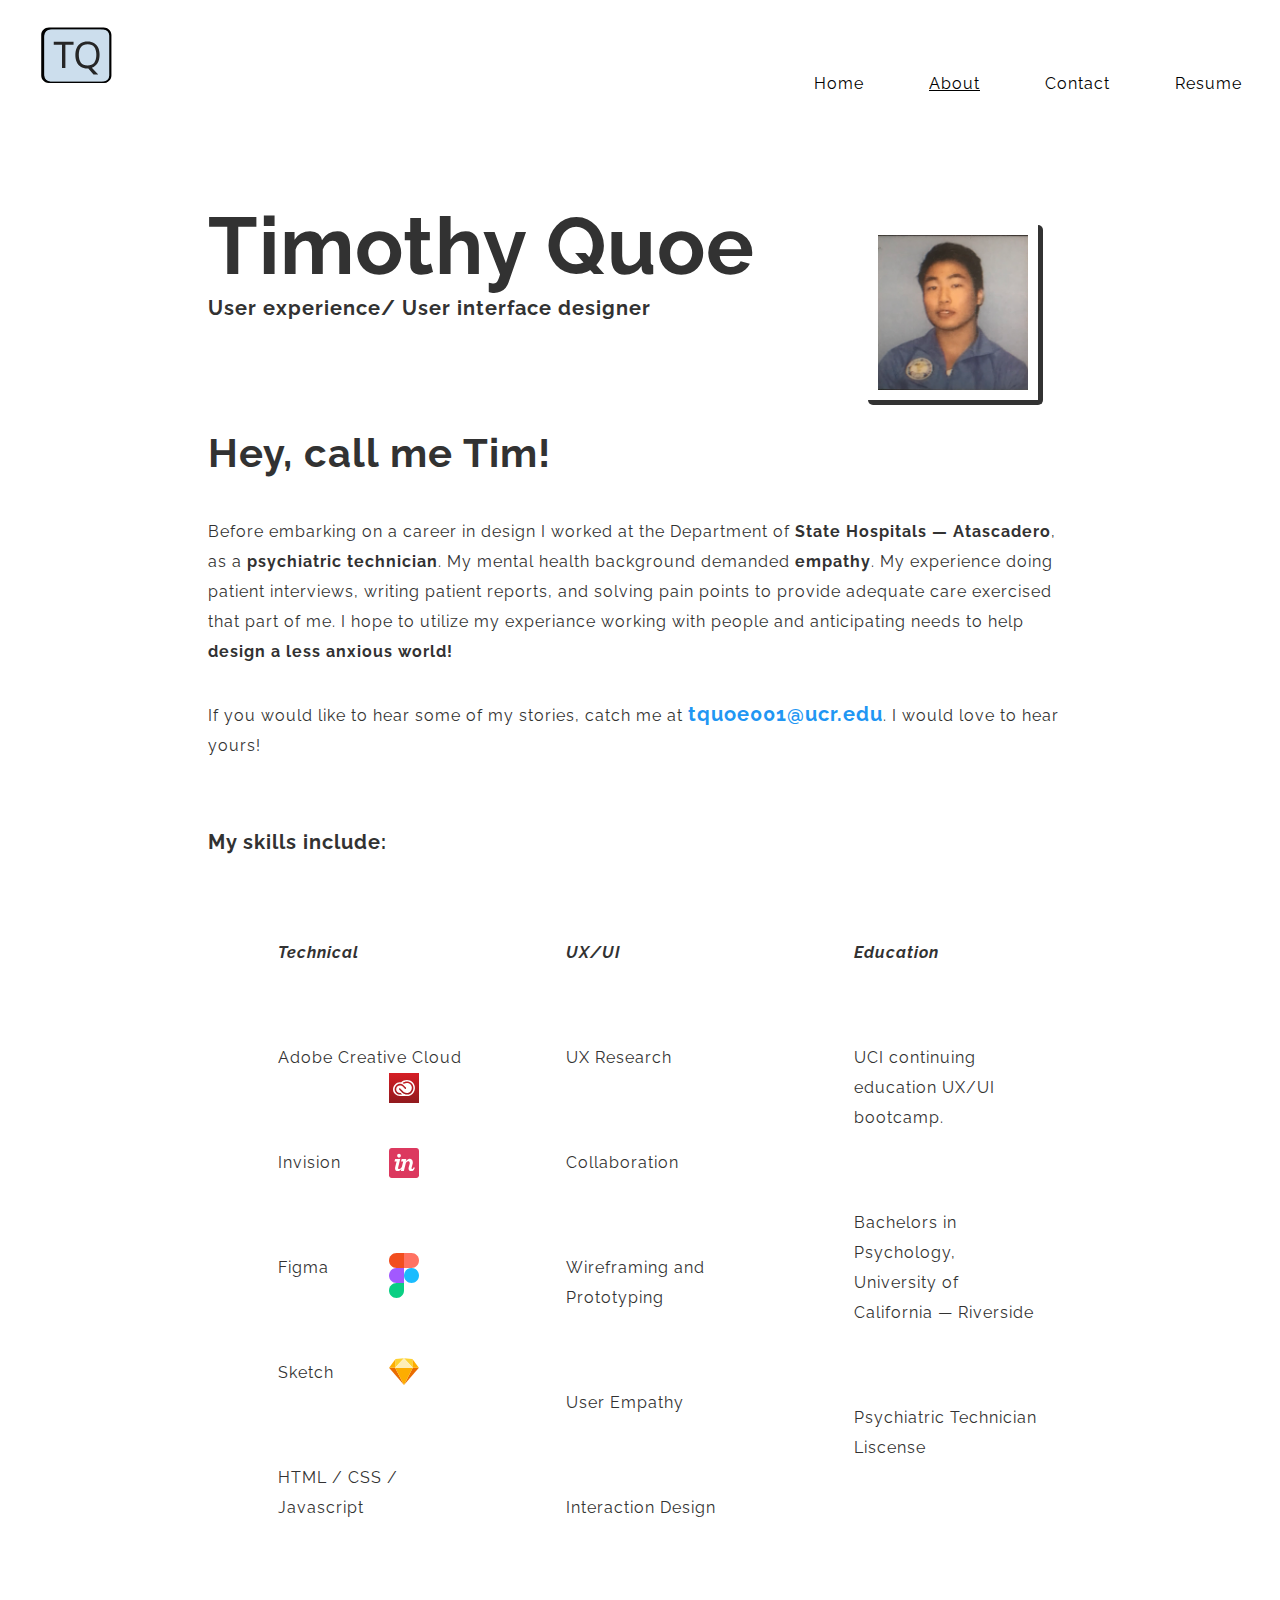
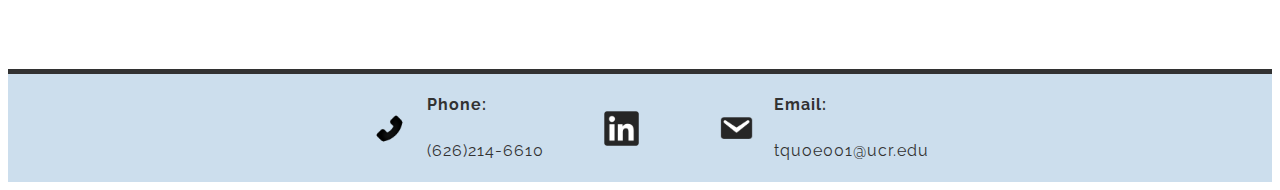
<file: about.html>
<html>

<head>
    <title>Timothy Quoe's portfolio page</title>

    <link href="https://fonts.googleapis.com/css2?family=Raleway&display=swap" rel="stylesheet">

    <link href="https://fonts.googleapis.com/css2?family=Raleway:wght@700&display=swap" rel="stylesheet">


    <link href="about.css" type="text/css" rel="stylesheet">
    <link rel="stylesheet" type="text/css" href="css/style.css">
</head>

<body>
    <!--Header-->
    <header>
        <nav>
            <img src="images/Logo.V2svg.svg" id="logo" class="link">

            <ul>
                <li><a href="index.html">Home</a></li>
                <li class="underline"><a href="about.html">About</a></li>
                <li>Contact</li>
                <li>Resume</li>
            </ul>
        </nav>
    </header>

    <!--Main-->
    <!--Section 1-->
    <section class="hero">


        <div>
            <div>
                <h1>Timothy Quoe</h1>
                <h3>User experience/ User interface designer</h3>
            </div>
        </div>
        

        <div class="center">
            <img id=about_photo src="images/about_photo.png">
        </div>

    </section>
    <!--Section 2-->
    <section>
        <div class="margin">
            <h2 class="bold">Hey, call me Tim!</h2>

            <p>Before embarking on a career in design I worked at the Department of <span class="bold">State Hospitals —
                    Atascadero</span>, as a <span class="bold">psychiatric technician</span>. My mental health
                background demanded <span class="bold">empathy</span>. My experience doing patient interviews, writing
                patient reports, and solving pain points to provide adequate care exercised that part of me. I hope to
                utilize my experiance working with people and anticipating needs to help
                <span class="bold">design a less anxious world!</span> </p>
            <p>If you would like to hear some of my stories, catch me at <span class="link">tquoe001@ucr.edu</span>.
                I would love to hear yours!</p>
        </div>
        </div>
    </section>
    <!---section 3--->
    <section class="margin margin_bottom">
        <h3 class="bold">My skills include:</h3>
        <div class="grid">
            <div>
                <ul>
                    <li class="bold italics">Technical</li>
                    <li>Adobe Creative Cloud<img class="icon_about" src="images/icons/adobe-creative-cloud-cc.svg"></li>
                    <li>Invision<img class="icon_about" src="images/icons/invision.svg"></li>
                    <li>Figma<img class="icon_about" src="images/icons/figma-1.svg"></li>
                    <li>Sketch<img class="icon_about" src="images/icons/sketch-2.svg"></li>
                    <li>HTML / CSS / Javascript</li>
                </ul>
            </div>


            <div>
                <ul>
                    <li class="bold italics">UX/UI</li>
                    <li>UX Research</li>
                    <li>Collaboration</li>
                    <li>Wireframing and Prototyping</li>
                    <li>User Empathy</li>
                    <li>Interaction Design</li>
            </div>

            <div>
                <ul>
                    <li class="bold italics">Education</li>
                    <li>UCI continuing education UX/UI bootcamp.</li>
                    <li>Bachelors in Psychology, University of California — Riverside</li>
                    <li>Psychiatric Technician Liscense</li>
                </ul>
            </div>

        </div>
    </section>


    <!--Footer-->
    <footer>

        <div class="container_footer">
            <div>
                <img class="icon" src="images/icons/phone.png">
            </div>
            <div>
                <p class="bold">Phone:</p>
                <p>(626)214-6610</p>
            </div>
        </div>

        <div>
            <img class="icon link linkedin" src="images/icons/linkedin.png">
        </div>

        <div class="container_footer">
            <div>
                <img class="icon" src="images/icons/email.png">
            </div>

            <div>
                <p class="bold">Email:</p>
                <p>tquoe001@ucr.edu</p>
            </div>
        </div>

    </footer>



</body>




</html>
</file>
<file: about.css>
.margin {
    display: flex;
    flex-direction: column;
    padding-left: 200px;
    padding-right: 200px;
}

.about {
    display: flex;
    line-height: normal;
    justify-content: auto;
    width: 100%;
  }

#about_photo {
    width: 150px;
    border-right: rgb(50, 50, 50) solid 5px;
    border-bottom: rgb(50, 50, 50) solid 5px;
    padding: 10px;
    margin-top: 80px;
    border-radius: 5px;
  }

.center {
    margin: 0 auto;
    text-align: center;

}

.margin_bottom {
    margin-top: 100px;
    margin-bottom: 100px;
}

.italics {
    font-style: italic;
}

.grid{
    display: grid;
    grid-template-columns: 1fr 1fr 1fr;
}

.grid div ul {
    list-style-position: inside; 

    float: none;
}

.grid div ul li{
    display: list-item;
    margin: 0;
    list-style-type: none;
}

.card {
    display: flex;
    flex-direction: column;
    justify-content: flex-start;
    align-items: center;
}

.icon_about {
    width: 30px;
    float: right;
    padding-right: 25%;
  
}
@media only screen and (max-device-width: 1100px) {

    #about_photo {
        margin-top: 50px;
        margin-bottom: 50px;
        width: 100%;
    }

}

@media only screen and (max-device-width: 320px) {

    .about {
        justify-content: center;
        align-items: center;
    }
    .margin {
        display: flex;
        flex-direction: column;
        padding-left: 200px;
        padding-right: 0px;
    }
    
    .grid{
        display: grid;
        grid-template-columns: 1fr;
        grid-template-rows: 1fr, 1fr, 1fr !important;
        
    }
    .margin {
        padding-left: 20px;
        padding-right: 20px;
    } 

    .icon_about {
        display: none;
    }

}
</file>
<file: css/style.css>
/*body stuff*/
body {
  font-family: "Raleway", sans-serif;
  min-width: 300px;
  letter-spacing: 1px;
  line-height: 30px;
  color: rgb(50, 50, 50);
}

a {
  text-decoration: none;
  color: inherit;
}

a:hover {
  text-decoration: none;
  cursor: pointer;
  cursor: pointer;
  color: blue;
  box-shadow: 0 0 5px #2196f3;
  border-radius: 5px;
}

ul {
  float: right;
}
li {
  display: inline-block;
  padding: 30px;
  padding-top: 45px;
}
.underline {
  text-decoration: underline;
}
#logo {
  padding-top: 10px;
  padding-left: 30px;
  padding-bottom: 10px;
  padding-right: 30px;
  width: 75px;
}

nav {
  display: inline;
  color: black;
}
/* hero section */
.hero {
  display: flex;
  width: 75%;
  margin-left: 200px;
  line-height: normal;
  flex-direction: row;
}


.title {
  margin-right: 200px;
  padding-left: 200px;
  padding-right: 200px;
  padding-bottom: 100px;
}

h1 {
  font-size: 80px;
  font-weight: bold;
}

h3 {
  font-size: 20px;
  margin-top: -50px;
}

h2 {
  font-size: 40px;
  font-weight: normal;
  width: 800px;
}

#main_photo {
  width: 300px;
  border-right: rgb(50, 50, 50) solid 5px;
  border-bottom: rgb(50, 50, 50) solid 5px;
  padding: 10px;
  margin-left: 100px;
  margin-top: 80px;
  border-radius: 5px;
}

.toggle_box {
  display: flex;
  justify-content: space-around;
  align-items: center;
  border: rgb(50, 50, 50) solid 5px;
  border-radius: 5px;
  width: 75%;
}

.mobile_only {
  display: none;
  color: red;
  width: 75%;
}

.annotation_text {
  font-size: 40px;
}

/* toggle */
/* The switch - the box around the slider */
.switch {
  position: relative;
  display: inline-block;
  width: 100px;
  height: 50px;
}

/* Hide default HTML checkbox */
.switch input {
  opacity: 0;
  width: 0;
  height: 0;
}

/* The slider */
.slider {
  position: absolute;
  cursor: pointer;
  top: 0;
  left: 0;
  right: 0;
  bottom: 0;
  background-color: #ccdeed;
  -webkit-transition: 0.4s;
  transition: 0.4s;
  border-radius: 50px;
}

.slider:before {
  position: absolute;
  content: "";
  height: 50px;
  width: 50px;
  border-radius: 50px;

  background-color: rgb(50, 50, 50);
  -webkit-transition: 0.4s;
  transition: 0.4s;
}

input:checked + .slider {
  background-color: #2196f3;
}

input:focus + .slider {
  box-shadow: 0 0 5px #2196f3;
}

input:hover + .slider {
  box-shadow: 0 0 5px #2196f3;
}

input:checked + .slider:before {
  -webkit-transform: translateX(50px);
  -ms-transform: translateX(50px);
  transform: translateX(50px);
}

/* case study stuff */

.container {
  display: flex;

  padding: 150px;
}

.display_left {
  width: 700px;
}

.display_right {
  width: 700px;
}

.header {
  font-weight: bold;
  font-size: 25;
}

.link {
  color: #2196f3;
  font-weight: bold;
  font-size: 20px;
}

.link:hover {
  cursor: pointer;
  color: blue;
  box-shadow: 0 0 5px #2196f3;
  border-radius: 5px;
}

.summary {
  display: flex;
  flex-direction: column;
}

.border_right {
  border-right: rgb(50, 50, 50) solid 5px;
  border-bottom: rgb(50, 50, 50) solid 5px;
  padding: 100px;
  border-radius: 5px;
}

.border_left {
  border-left: rgb(50, 50, 50) solid 5px;
  border-bottom: rgb(50, 50, 50) solid 5px;
  padding: 100px;
  border-radius: 5px;
}
/* footer stuff */

footer {
  background-color: #ccdeed;
  display: flex;
  justify-content: center;
  align-items: center;
  border-top: rgb(50, 50, 50) solid 5px;
}

.icon {
  width: 75px;
}

.linkedin {
  padding-left: 40px;
  padding-right: 40px;
}

.container_footer {
  display: flex;
  align-items: center;
}

.bold {
  font-weight: bold;
}
/*Makes this responsive*/
@media only screen and (max-device-width: 1100px) {
  .hero {
    flex-direction: column;
    justify-content: center;
  }

  .container {
    flex-direction: column;
    justify-content: center;
  }
  .tab_top {
    flex-direction: column-reverse;
  }
  .about {
    flex-direction: column;
    align-items: center;
    
  }
}

@media only screen and (max-device-width: 320px) {
  #logo {
    display: none;
  }
  nav {
    display: flex;
    justify-content: center;
  }
  .hero {
    margin: 0 auto;
  }
  li {
    font-size: 40;
  }

  ul {
    float: none;
  }

  p {
    font-size: 20px;
  }

  .slider {
    background-color: rgb(82, 82, 82);
  }

  .slider:before {
    background-color: rgb(184, 184, 184);
  }
  input:checked + .slider {
    background-color: rgb(82, 82, 82);
  }
  input:focus + .slider {
    box-shadow: 0;
  }

  input:hover + .slider {
    box-shadow: 0;
  }
  .mobile_only {
    display: inline;
  }
  input:checked + .slider:before {
    -webkit-transform: translateX(0px);
    -ms-transform: translateX(0px);
    transform: translateX(0px);
  }
  footer {
    width: 100%;
    flex-direction: column;
    
  }
  .container_footer {
    width: 100%;
  }

}
</file>
